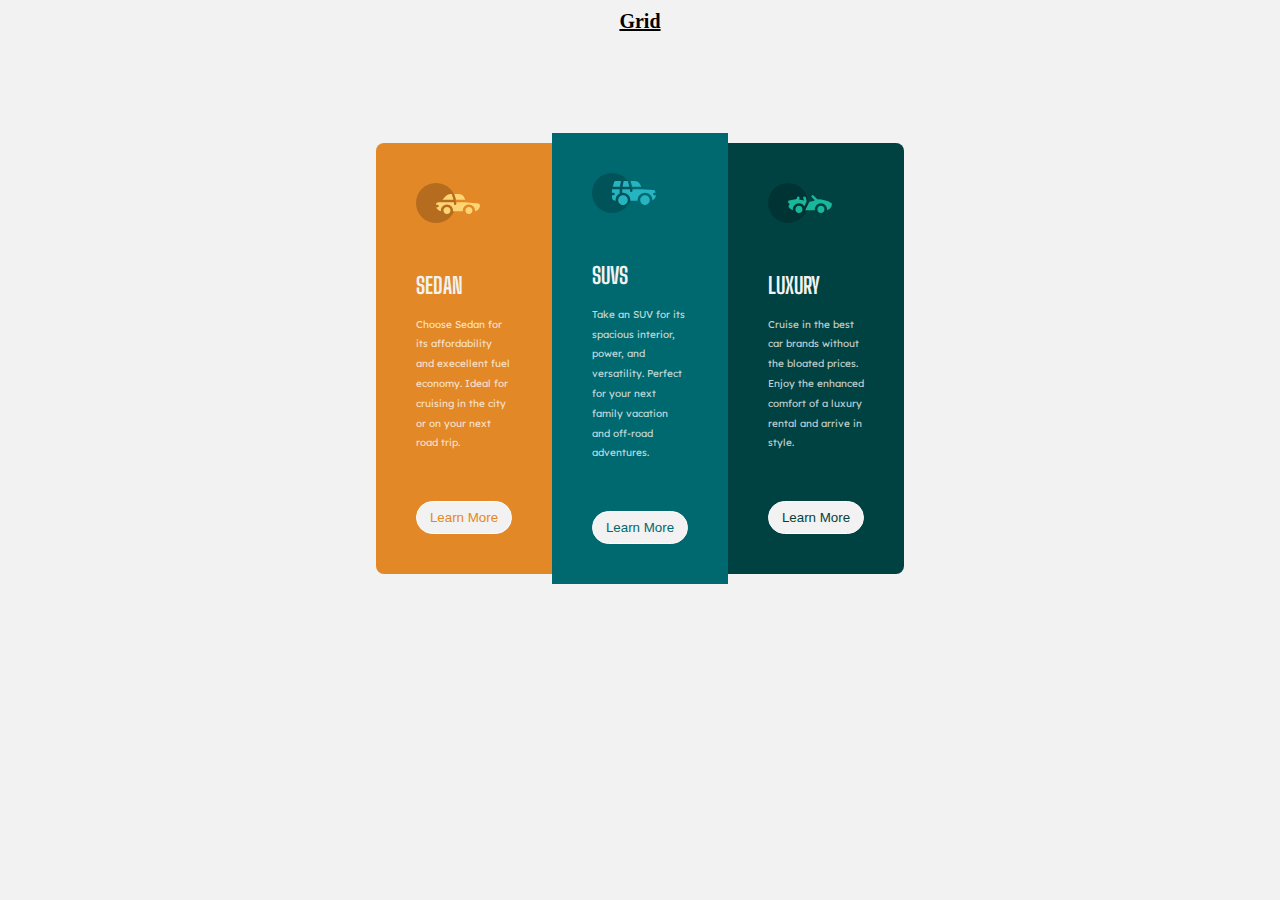
<file: index.html>
<!DOCTYPE html>
<html lang="en">
<head>
    <meta charset="UTF-8">
    <meta http-equiv="X-UA-Compatible" content="IE=edge">
    <meta name="viewport" content="width=device-width, initial-scale=1.0">
    <title>CSS Flexbox</title>
    <link rel="stylesheet" href="./style.css">
<body>
    <header>
        <nav><a href="./grid.html">Grid</a></nav>
    </header>
    <main id="#flexbox">

        <div class="container">
            <div class="wrapper">
                <div class="first box">
                    <img src="./icons/icon-sedans.svg" alt="sedan icon">
                    <h2>SEDAN</h2>
                    <p>Choose Sedan for its affordability and execellent fuel economy. Ideal for cruising in the city or on your next road trip.</p>
    
                    <div class="btn"><button class="first_b">Learn More</button></div>
                </div>
                <div class="second box">
                    <div><img src="./icons/icon-suvs.svg" alt="suv logo"></div>
                    <h2>SUVS</h2>
                    <p>Take an SUV for its spacious interior, power, and versatility. Perfect for your next family vacation and off-road adventures.</p>
    
                    <div class="btn"><button class="second_b">Learn More</button></div>
                </div>
                <div class="third box">
                    <div><img src="./icons/icon-luxury.svg" alt="luxury logo"></div>
                    <h2>LUXURY</h2>
                    <p>Cruise in the best car brands without the bloated prices. Enjoy the enhanced comfort of a luxury rental and arrive in style.</p>
    
                    <div class="btn"><button class="third_b">Learn More</button></div>
                </div>
            </div>
        </div>
    </main>
</body>
</html>
</file>
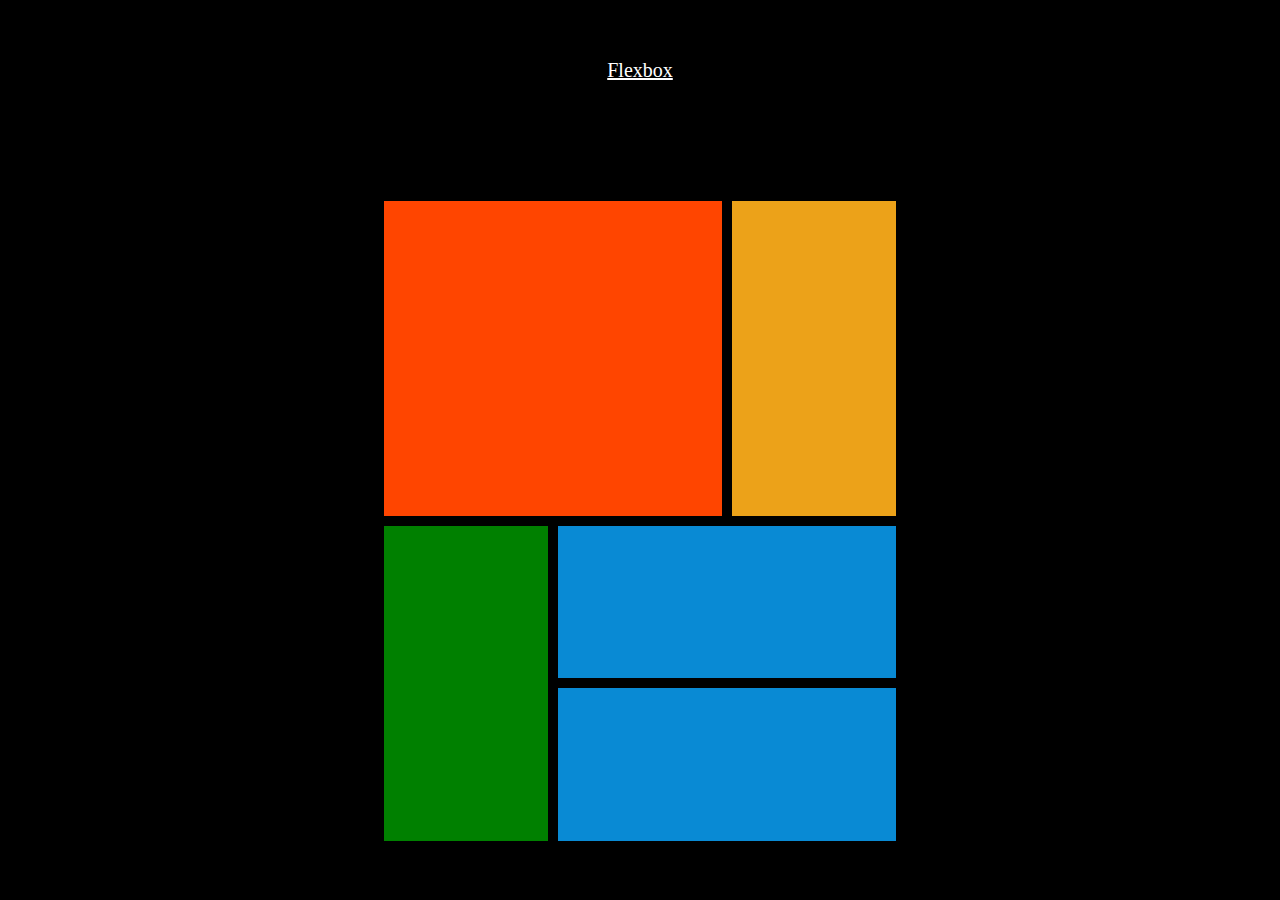
<file: grid.html>
<!DOCTYPE html>
<html lang="en">
<head>
    <meta charset="UTF-8">
    <meta http-equiv="X-UA-Compatible" content="IE=edge">
    <meta name="viewport" content="width=device-width, initial-scale=1.0">
    <title>CSS Grid</title>
    <link rel="stylesheet" href="./grid.css">
</head>
<body>
    <header>
        <a href="./index.html">Flexbox</a>
    </header>
    
    <main id="#grid" class="wrapper">
        <div class="first box"></div>
        <div class="second box"></div>
        <div class="third box"></div>
        <div class="fourth box">
            <div class="box1"></div>
            <div class="box2"></div>
        </div>
    </main>
</body>
</html>
</file>
<file: style.css>
@import url('https://fonts.googleapis.com/css2?family=Lexend+Deca&display=swap');

@import url('https://fonts.googleapis.com/css2?family=Big+Shoulders+Display:wght@700&family=Lexend+Deca&display=swap');

* {
    margin: 0;
    box-sizing: border-box;
}

body {
    background-color: hsl(0, 0%, 95%);
    font-size: 15px;
}

nav {
    text-align: center;
    font-size: 20px;
    margin-top: 10px;
}

a {
    color: black;
    font-weight: bold;
}


.container {
    width: 100%;
    max-width: 900px;
    margin: 50px auto 0px auto;
}

.wrapper {
    display: flex;
    justify-content: center;
    align-items: center;
    padding: 50px;
    width: 50%;
    margin: 40px auto 40px auto;
}

h2 {
    font-family: 'Big Shoulders Display', cursive;
    margin-top: 1rem;
    margin-bottom: 1rem;
    color: hsl(0, 0%, 95%);
}

p {
    font-family: 'Lexend Deca', sans-serif;;
    font-size: x-small;
    margin-bottom: 2rem;
    line-height: 2.2vh;
    color: hsla(0, 0%, 100%, 0.75);
}


.first img, .second img, .third img {
    margin-bottom: 1.8rem;
}

.first {
    background-color: hsl(31, 77%, 52%);
    padding: 40px;
    border-top-left-radius: 8px;
    border-bottom-left-radius: 8px;
}

.second {
    background-color: hsl(184, 100%, 22%);
    padding: 40px;
}

.third {
    background-color: hsl(179, 100%, 13%);
    padding: 40px;
    border-top-right-radius: 8px;
    border-bottom-right-radius: 8px;
}

.btn {
    text-align: center;
}

button {
    padding: 0.5rem;
    margin-top: 1rem;
    border: 0.5px solid white;
    border-radius: 20px;
    width: 6rem;
    background-color: hsl(0, 0%, 95%);
}

.first_b {
    color: hsl(31, 77%, 52%);
}

.first_b:hover {
    background-color: hsl(31, 77%, 52%);
    color: hsl(0, 0%, 95%);
    border-color: white;
    cursor: pointer;
}

.second_b {
    color: hsl(184, 100%, 22%);
}

.second_b:hover {
    background-color: hsl(184, 100%, 22%);
    color: hsl(0, 0%, 95%);
    border-color: white;
    cursor: pointer;
}

.third_b {
    color: hsl(179, 100%, 13%);
}

.third_b:hover {
    background-color: hsl(179, 100%, 13%);
    color: hsl(0, 0%, 95%);
    border-color: white;
    cursor: pointer;
}


/* Media queries */
@media screen and (min-width: 396px) and (max-width: 530px) {
    .first, .second, .third {
        padding: 20px;
    }
    button {
        padding: 0.3;
        width: 90px;
    }
}


@media screen and (max-width: 395px) {
    .container {
        margin: 0 auto;
    }

    .wrapper {
        margin: 0 auto;
        padding: 60px;
        width: 90%;
        display: flex;
        flex-direction: column;
    }

    .first, .second, .third {
        padding: 15px;
    }

    .first {
        border-radius: 0;
    }

    .third {
        border-radius: 0;
    }

    h2, p {
        text-align: center;
    }

    p {
        line-height: 2.8vh;
    }

    button {
        margin: 8px auto 16px auto;
    }
}
</file>
<file: grid.css>
* {
    margin: 0;
}

body {
    background-color: black;
    display: grid;
    place-items: center;
    min-height: 100vh;
}

a {
    color: white;
    font-size: 20px;
}

main {
    width: 40%;
    display: grid;
    grid-template-areas: 
    'a a b'
    'c d d'
    ;
    gap: 10px;

}

.first {
    background-color: orangered;
    min-height: 35vh;
    grid-area: a;
}

.second {
    background-color: rgb(236, 162, 25);
    min-height: 35vh;
    grid-area: b;
}

.third {
    background-color: green;
    min-height: 35vh;
    grid-area: c;
}

.fourth {
    min-height: 35vh;
    grid-area: d;
    display: grid;
    gap: 10px;
}

.box1 {
    background-color:rgb(9, 138, 212);
    min-height: 10vh;
}

.box2 {
    background-color: rgb(9, 138, 212);
    min-height: 10vh;
}
</file>
